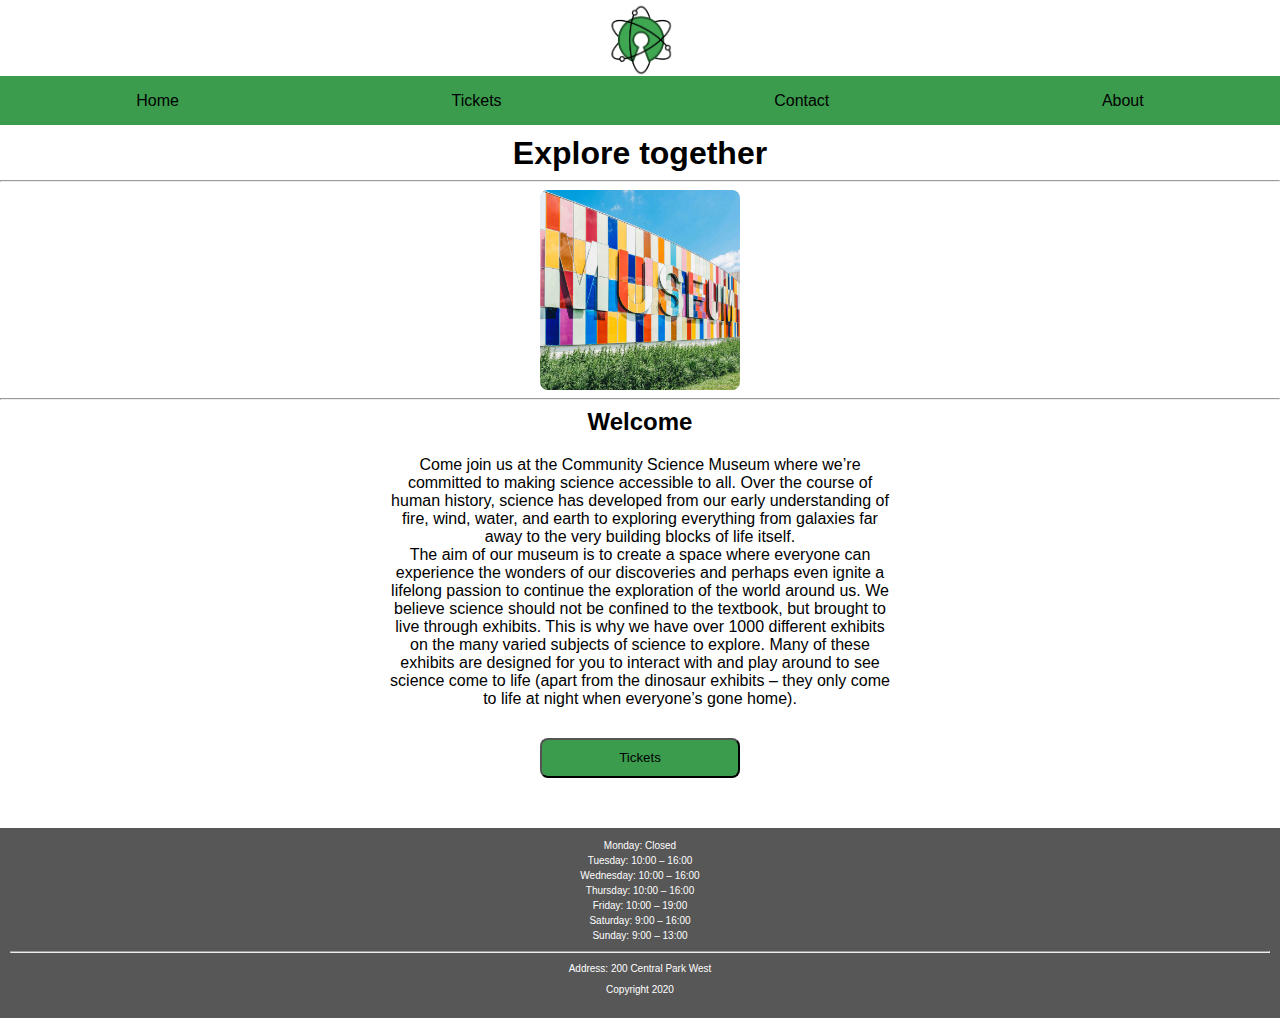
<file: index.html>
<!DOCTYPE html>
<html lang="en">
<head>
    <meta charset="UTF-8">
    <meta name="viewport" content="width=device-width, initial-scale=1.0">
    <meta name="description" content="Home page of the museums website">
    <title>Museum</title>
    <link rel="stylesheet" href="style.css">
</head>





<body>



    <header>
        <div class="headerlogo"><img src="/media/open-science-735787.png" alt="museums logo"></div>
    </header>


    <nav>
        <a href="/index.html">Home</a>
        <a href="/ticket.html">Tickets</a>
        <a href="/contact.html">Contact</a>
        <a href="/about.html">About</a>
    </nav>



    <main>
        
        <h1 class="indexhead">Explore together</h1>
        
        <hr>

        <div class="hpphoto"><img class="museumphoto" src="/media/bildeavmuseum.jpg" alt="picture of the museum from the outside"></div>
        
        <hr>

        <h2 class="welcomehead">Welcome</h2>

        <p class="introtext">Come join us at the Community Science Museum where we’re committed to making science accessible to all.
            Over the course of human history, science has developed from our early understanding of fire, wind, water, and earth to exploring everything from galaxies far away to the very building blocks of life itself.
        </p>
        <p class="introtext2">
            The aim of our museum is to create a space where everyone can experience the wonders of our discoveries and perhaps even ignite a lifelong passion to continue the exploration of the world around us.
            We believe science should not be confined to the textbook, but brought to live through exhibits. This is why we have over 1000 different exhibits on the many varied subjects of science to explore. Many of these exhibits are designed for you to interact with and play around to see science come to life (apart from the dinosaur exhibits – they only come to life at night when everyone’s gone home).
            </p>

            <!-- <hr> -->

            <div class="ticketbutton"> <a href="/ticket.html"><button>Tickets</button></a>      </div>
      

    </main>



    <footer>
        <div class="visitinghours">
            <li class="vhlist">
                <ul class="Vhlistitem">Monday: Closed</ul>
                <ul class="Vhlistitem">Tuesday: 10:00 – 16:00</ul>
                <ul class="Vhlistitem">Wednesday: 10:00 – 16:00</ul>
                <ul class="Vhlistitem">Thursday: 10:00 – 16:00</ul>
                <ul class="Vhlistitem">Friday: 10:00 – 19:00</ul>
                <ul class="Vhlistitem">Saturday: 9:00 – 16:00</ul>
                <ul class="Vhlistitem">Sunday: 9:00 – 13:00 </ul>
            </li>
            <hr>
        </div>

        <div class="address">
            <p>Address: 200 Central Park West</p>
        </div>

        <p>Copyright 2020</p>

    </footer>


    
</body>


</html>
</file>
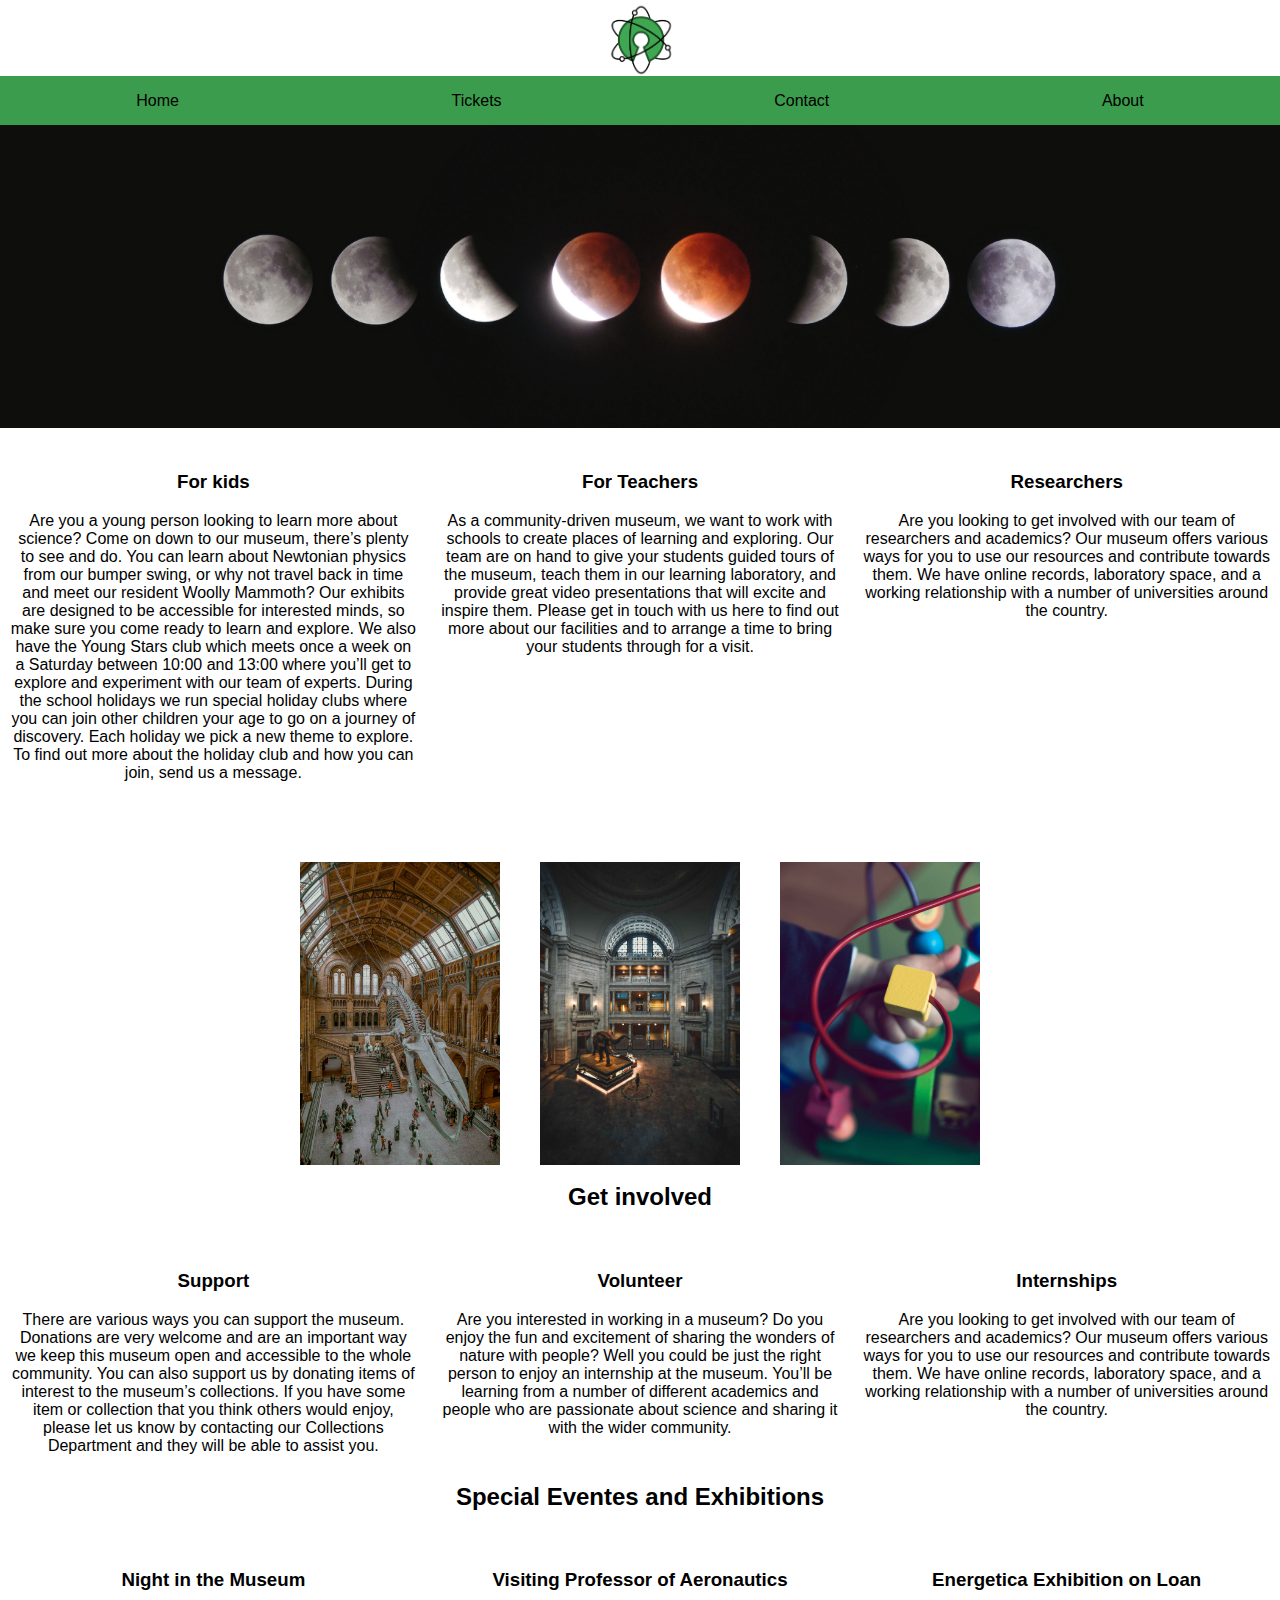
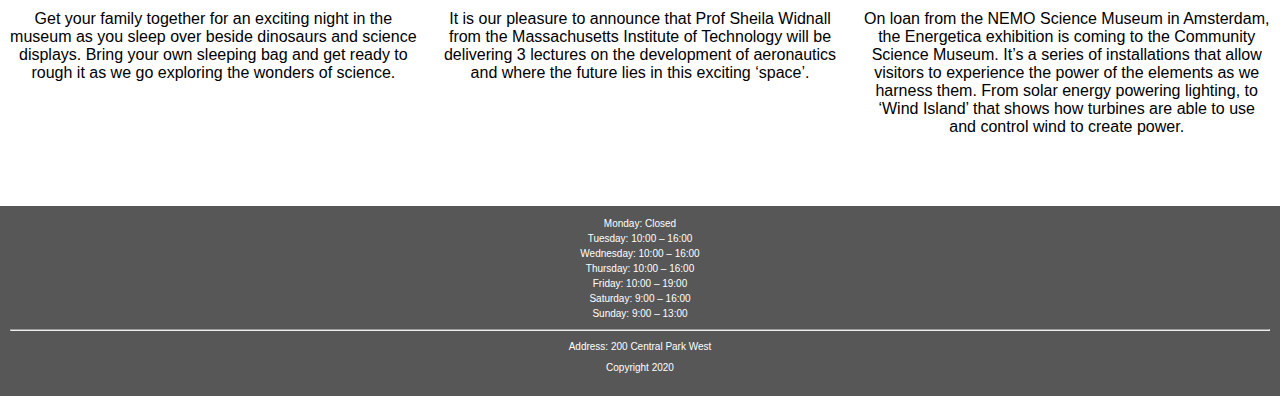
<file: about.html>
<!DOCTYPE html>
<html lang="en">
<head>
    <meta charset="UTF-8">
    <meta name="viewport" content="width=device-width, initial-scale=1.0">
    <meta name="description" content="about page of the museums website">
    <title>About us</title>
    <link rel="stylesheet" href="style.css">
</head>


<body>
    
    <header>
        <div class="headerlogo"><img src="/media/open-science-735787.png" alt="museums logo"></div>
    </header>

    <nav>
        <a href="/index.html">Home</a>
        <a href="/ticket.html">Tickets</a>
        <a href="/contact.html">Contact</a>
        <a href="/about.html">About</a>
    </nav>

    <main>

        <div><img class="banner" src="/media/bannermoon.jpg" alt="picture of the moon"></div>

        <div class="aboutcontainer">
            <div class="forkids">
                <h3>For kids</h3>
                <p>Are you a young person looking to learn more about science? Come on down to our museum, there’s plenty to see and do.
                    You can learn about Newtonian physics from our bumper swing, or why not travel back in time and meet our resident Woolly Mammoth? Our exhibits are designed to be accessible for interested minds, so make sure you come ready to learn and explore.
                    We also have the Young Stars club which meets once a week on a Saturday between 10:00 and 13:00 where you’ll get to explore and experiment with our team of experts.
                    During the school holidays we run special holiday clubs where you can join other children your age to go on a journey of discovery. Each holiday we pick a new theme to explore. To find out more about the holiday club and how you can join, send us a message.
                    </p>
            </div>


            <div class="forteachers">
                <h3>For Teachers</h3>
                <p>As a community-driven museum, we want to work with schools to create places of learning and exploring. Our team are on hand to give your students guided tours of the museum, teach them in our learning laboratory, and provide great video presentations that will excite and inspire them.
                    Please get in touch with us here to find out more about our facilities and to arrange a time to bring your students through for a visit.
                </p>
            </div>


            <div class="researchers">
                <h3>Researchers</h3>
                <p>Are you looking to get involved with our team of researchers and academics? Our museum offers various ways for you to use our resources and contribute towards them. We have online records, laboratory space, and a working relationship with a number of universities around the country.
                </p>
            </div>
        </div>

        <div class="aboutphotos">
            <img class="aboutphotos" src="/media/insidemuseum1.jpg" alt="Picture of the museums interior">
            <img class="aboutphotos" src="/media/insidemuseum2.jpg" alt="Picture of the museums interior">
            <img class="aboutphotos" src="/media/leke.jpg" alt="picture of a toy">
        </div>

        <h2>Get involved</h2>

        <div class="aboutcontainer">
            <div class="support">
                <h3>Support</h3>
                <p>There are various ways you can support the museum. Donations are very welcome and are an important way we keep this museum open and accessible to the whole community. 
                    You can also support us by donating items of interest to the museum’s collections. If you have some item or collection that you think others would enjoy, please let us know by contacting our Collections Department and they will be able to assist you.                    
                    </p>
            </div>


            <div class="volunteer">
                <h3>Volunteer</h3>
                <p>Are you interested in working in a museum? Do you enjoy the fun and excitement of sharing the wonders of nature with people? Well you could be just the right person to enjoy an internship at the museum.
                    You’ll be learning from a number of different academics and people who are passionate about science and sharing it with the wider community.                                        
                </p>
            </div>


            <div class="internships">
                <h3>Internships</h3>
                <p>Are you looking to get involved with our team of researchers and academics? Our museum offers various ways for you to use our resources and contribute towards them. We have online records, laboratory space, and a working relationship with a number of universities around the country.
                </p>
            </div>
        </div>


        <h2>Special Eventes and Exhibitions</h2>

        <div class="aboutcontainer">
            <div class="news">
                <h3>Night in the Museum</h3>
                <p>Get your family together for an exciting night in the museum as you sleep over beside dinosaurs and science displays. Bring your own sleeping bag and get ready to rough it as we go exploring the wonders of science.                   
                    </p>
            </div>


            <div class="news">
                <h3>Visiting Professor of Aeronautics</h3>
                <p>It is our pleasure to announce that Prof Sheila Widnall from the Massachusetts Institute of Technology will be delivering 3 lectures on the development of aeronautics and where the future lies in this exciting ‘space’.                                        
                </p>
            </div>


            <div class="news">
                <h3>Energetica Exhibition on Loan</h3>
                <p>On loan from the NEMO Science Museum in Amsterdam, the Energetica exhibition is coming to the Community Science Museum. It’s a series of installations that allow visitors to experience the power of the elements as we harness them. From solar energy powering lighting, to ‘Wind Island’ that shows how turbines are able to use and control wind to create power.
                </p>
            </div>
        </div>





    </main>

    <footer>
        <div class="Visitinghours">
            <li class="vhlist">
                <ul class="Vhlistitem">Monday: Closed</ul>
                <ul class="Vhlistitem">Tuesday: 10:00 – 16:00</ul>
                <ul class="Vhlistitem">Wednesday: 10:00 – 16:00</ul>
                <ul class="Vhlistitem">Thursday: 10:00 – 16:00</ul>
                <ul class="Vhlistitem">Friday: 10:00 – 19:00</ul>
                <ul class="Vhlistitem">Saturday: 9:00 – 16:00</ul>
                <ul class="Vhlistitem">Sunday: 9:00 – 13:00 </ul>
            </li>
            <hr>
        </div>

        <div class="Address">
            <p>Address: 200 Central Park West</p>
        </div>

        <p>Copyright 2020</p>

    </footer>


</body>


</html>
</file>
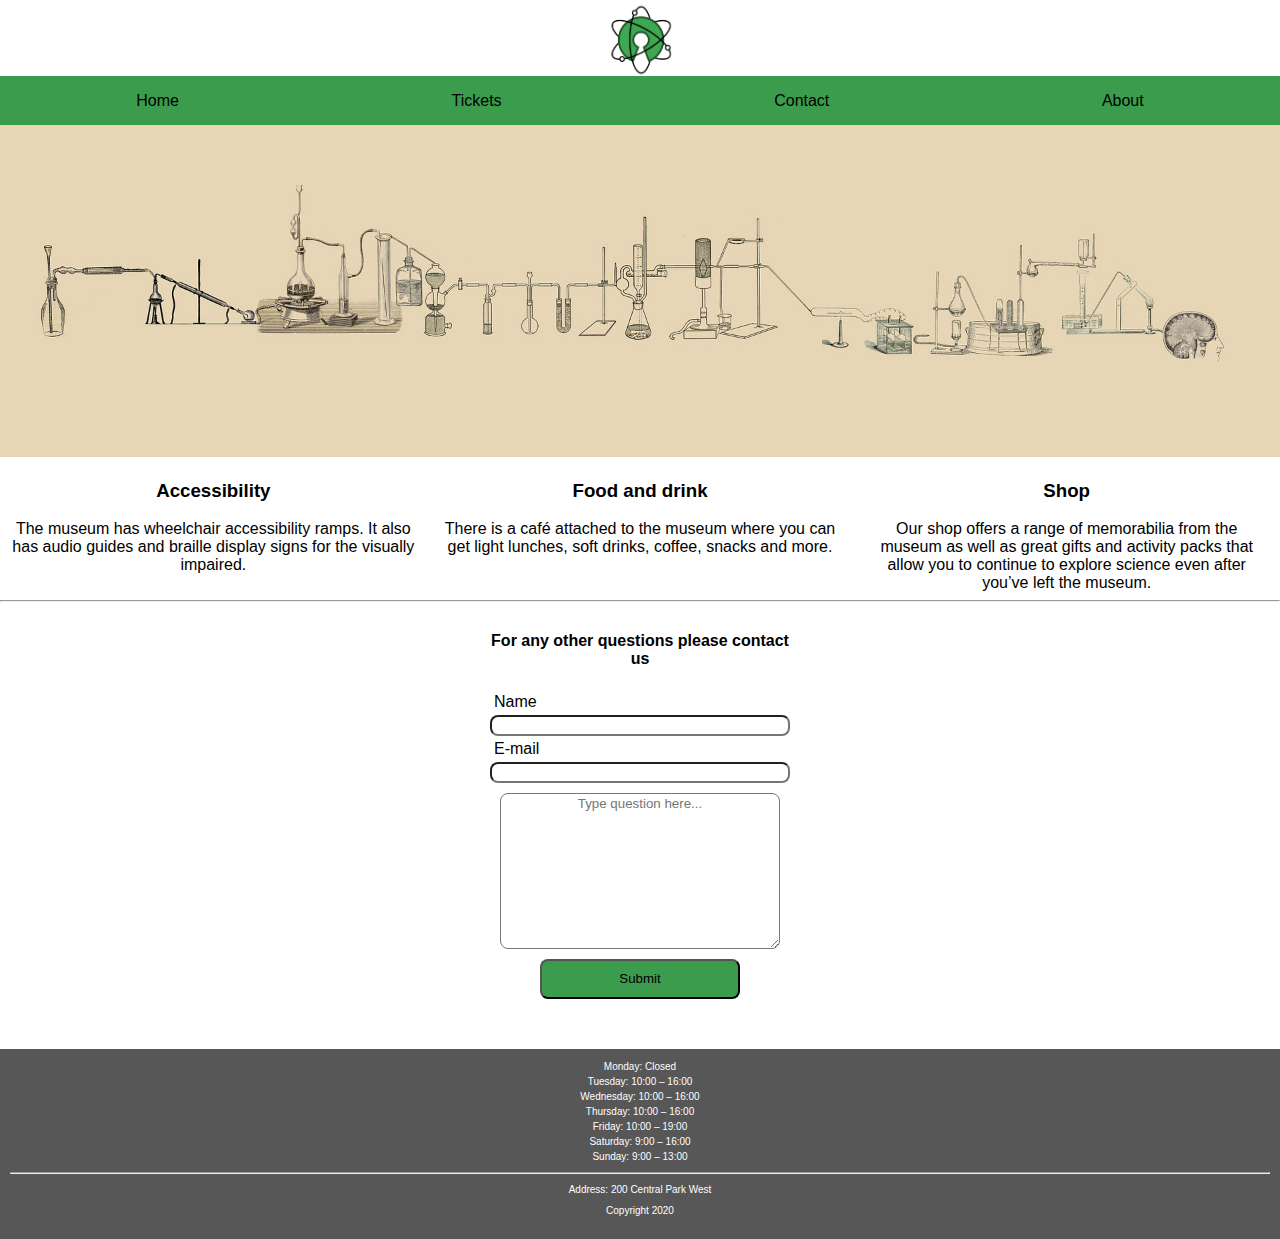
<file: contact.html>
<!DOCTYPE html>
<html lang="en">
<head>
    <meta charset="UTF-8">
    <meta name="viewport" content="width=device-width, initial-scale=1.0">
    <meta name="description" content="contact page of the museums website">
    <title>Contact us</title>
    <link rel="stylesheet" href="style.css">
</head>


<body>
    
    <header>
        <div class="headerlogo"><img src="/media/open-science-735787.png" alt="museums logo"></div>
    </header>

    <nav>
        <a href="/index.html">Home</a>
        <a href="/ticket.html">Tickets</a>
        <a href="/contact.html">Contact</a>
        <a href="/about.html">About</a>
    </nav>

    <main>

        <div class="banner"><img class="banner" src="/media/banner.jpg" alt="Picture of vials and tubes of a scientific nature"></div>


    <div class="contactcontent">
        
        <div class="accessibility">
        <h3>Accessibility</h3>
        <p>The museum has wheelchair accessibility ramps. It also has audio guides and braille display signs for the visually impaired.</p>
        </div>

        <div class="fooddrink">
        <h3>Food and drink</h3>
        <p>There is a café attached to the museum where you can get light lunches, soft drinks, coffee, snacks and more.</p>
        </div>

        <div class="shop">
        <h3>Shop</h3>
        <p>Our shop offers a range of memorabilia from the museum as well as great gifts and activity packs that allow you to continue to explore science even after you’ve left the museum.</p>
        </div>
    </div>
    
    <hr>
        <div class="contactus">
            <h4>For any other questions please contact us</h4>
            <label for="name">Name</label>
            <input type="name" name="name" id="name">
            <label for="email">E-mail</label>
            <input type="email" name="email" id="email">
            <textarea name="questions" id="questions" cols="30" rows="10" placeholder="Type question here..."></textarea>
            <button>Submit</button>
        </div>

    </main>

    <footer>
        <div class="Visitinghours">
            <li class="vhlist">
                <ul class="Vhlistitem">Monday: Closed</ul>
                <ul class="Vhlistitem">Tuesday: 10:00 – 16:00</ul>
                <ul class="Vhlistitem">Wednesday: 10:00 – 16:00</ul>
                <ul class="Vhlistitem">Thursday: 10:00 – 16:00</ul>
                <ul class="Vhlistitem">Friday: 10:00 – 19:00</ul>
                <ul class="Vhlistitem">Saturday: 9:00 – 16:00</ul>
                <ul class="Vhlistitem">Sunday: 9:00 – 13:00 </ul>
            </li>
            <hr>
        </div>

        <div class="Address">
            <p>Address: 200 Central Park West</p>
        </div>

        <p>Copyright 2020</p>

    </footer>


</body>


</html>
</file>
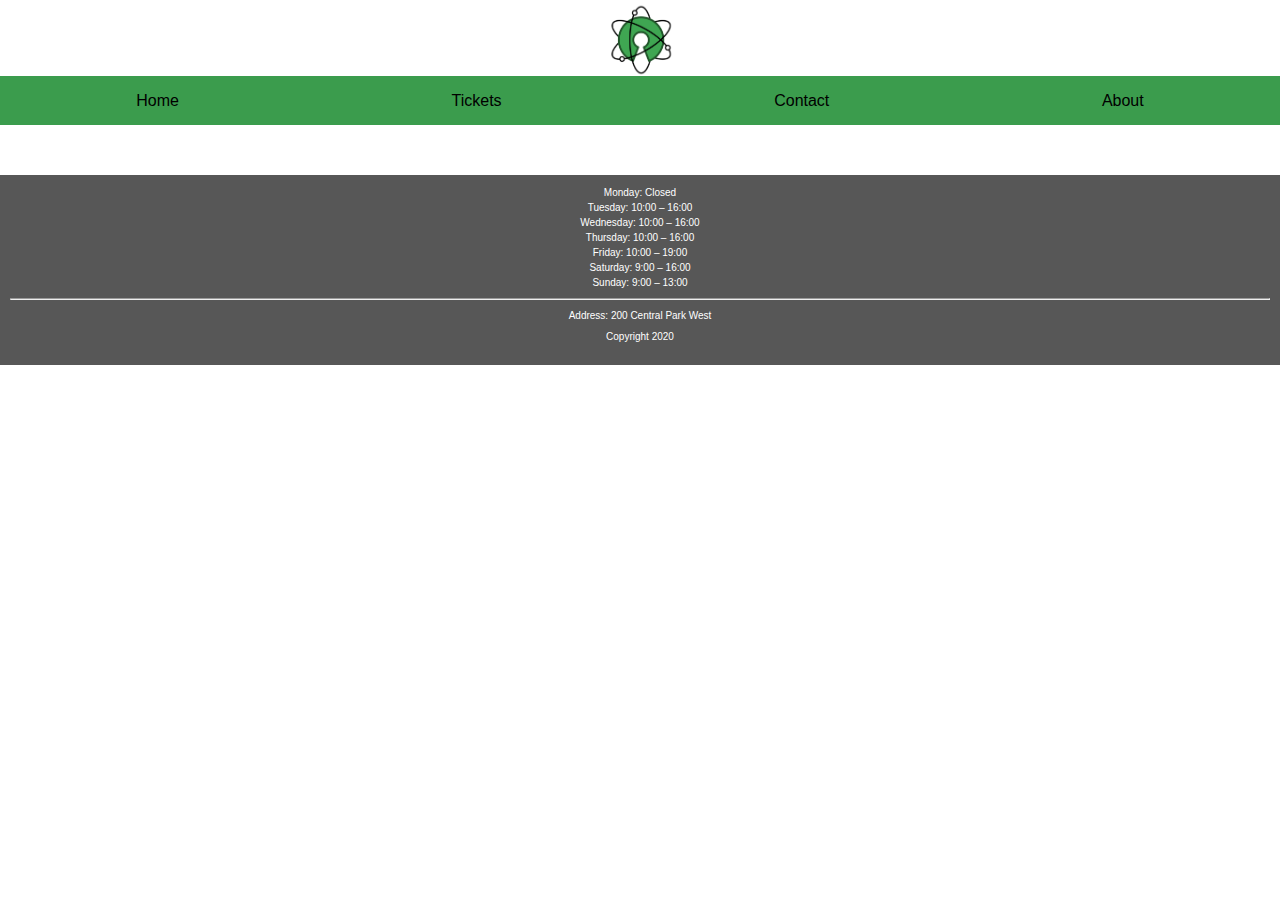
<file: template.html>
<!DOCTYPE html>
<html lang="en">
<head>
    <meta charset="UTF-8">
    <meta name="viewport" content="width=device-width, initial-scale=1.0">
    <meta name="description" content="about page of the museums website">
    <title>Document</title>
    <link rel="stylesheet" href="style.css">
</head>


<body>
    
    <header>
        <div class="headerlogo"><img src="/media/open-science-735787.png" alt="museums logo"></div>
    </header>

    <nav>
        <a href="/index.html">Home</a>
        <a href="/ticket.html">Tickets</a>
        <a href="/contact.html">Contact</a>
        <a href="/about.html">About</a>
    </nav>

    <main>

    </main>

    <footer>
        <div class="Visitinghours">
            <li class="vhlist">
                <ul class="Vhlistitem">Monday: Closed</ul>
                <ul class="Vhlistitem">Tuesday: 10:00 – 16:00</ul>
                <ul class="Vhlistitem">Wednesday: 10:00 – 16:00</ul>
                <ul class="Vhlistitem">Thursday: 10:00 – 16:00</ul>
                <ul class="Vhlistitem">Friday: 10:00 – 19:00</ul>
                <ul class="Vhlistitem">Saturday: 9:00 – 16:00</ul>
                <ul class="Vhlistitem">Sunday: 9:00 – 13:00 </ul>
            </li>
            <hr>
        </div>

        <div class="Address">
            <p>Address: 200 Central Park West</p>
        </div>

        <p>Copyright 2020</p>

    </footer>


</body>


</html>
</file>
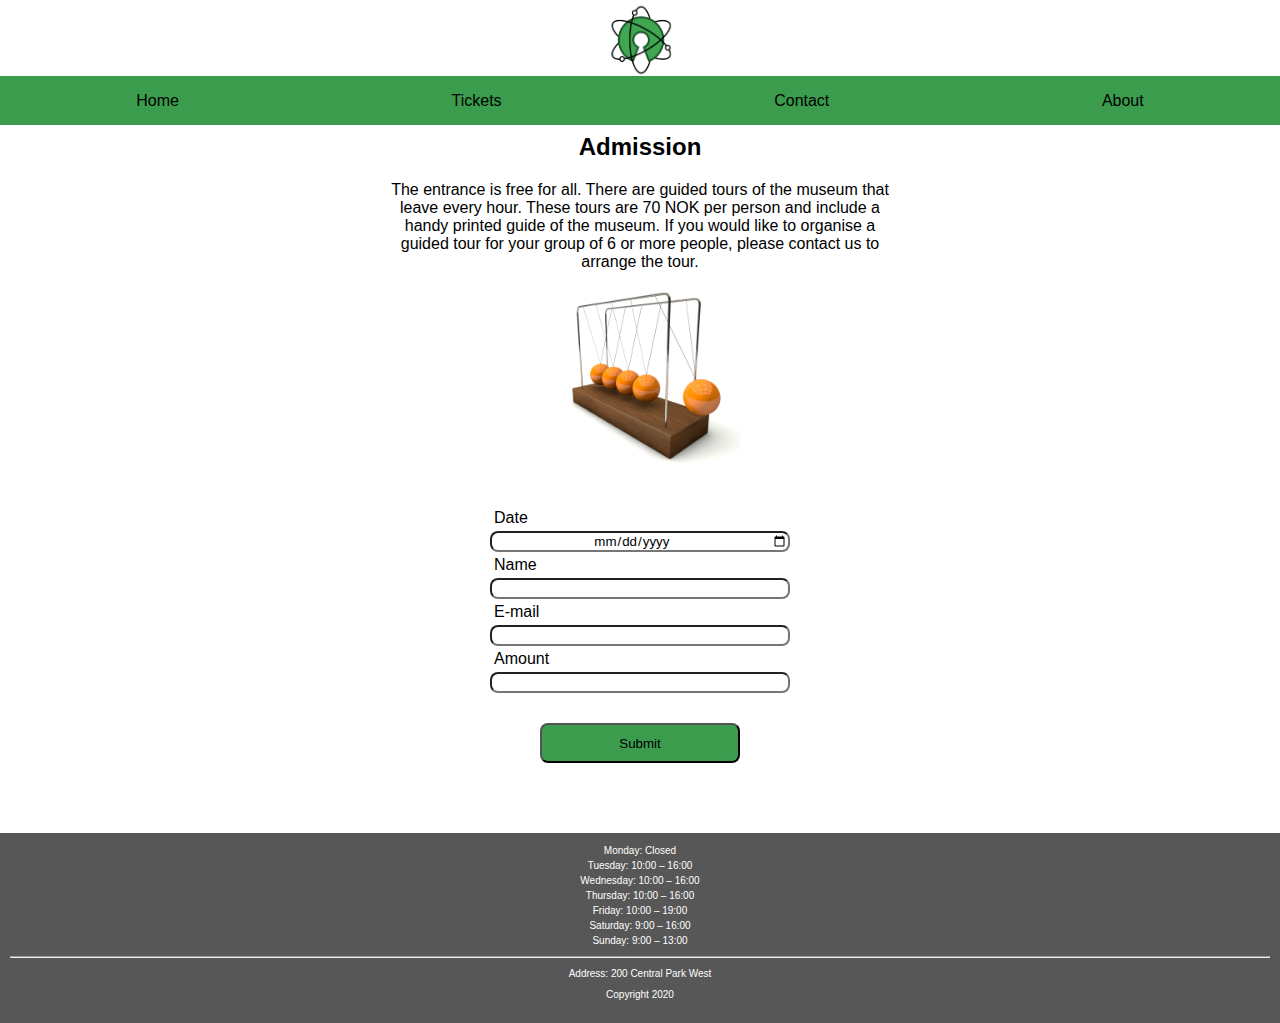
<file: ticket.html>
<!DOCTYPE html>
<html lang="en">
<head>
    <meta charset="UTF-8">
    <meta name="viewport" content="width=device-width, initial-scale=1.0">
    <meta name="description" content="ticket page of the museums website">
    <title>Tickets</title>
    <link rel="stylesheet" href="style.css">
</head>


<body>
    
    <header>
        <div class="headerlogo"><img src="/media/open-science-735787.png" alt="museums logo"></div>
    </header>

    <nav>
        <a href="/index.html">Home</a>
        <a href="/ticket.html">Tickets</a>
        <a href="/contact.html">Contact</a>
        <a href="/about.html">About</a>
    </nav>

    <main>

        <h2>Admission</h2>

        <p>The entrance is free for all. 
            There are guided tours of the museum that leave every hour. These tours are 70 NOK per person and include a handy printed guide of the museum. 
            If you would like to organise a guided tour for your group of 6 or more people, please contact us to arrange the tour.
        </p>

        <div class="ticketphoto">
            <img class="ticketphoto" src="/media/ball-1010907_1920.jpg" alt="Picture of a newtons cradle">
        </div>

        <div class="datepicker">
            <label for="date">Date</label>
            <input type="date" name="date" id="date">
            <label for="name">Name</label>
            <input type="name" name="name" id="name">
            <label for="email">E-mail</label>
            <input type="Email" name="email" id="email">
            <label for="quantity">Amount</label>
            <input type="number" name="quantity" id="quantity" min="1" max="5">
        </div>

        <button class="rescta">Submit</button>


    </main>

    <footer>
        <div class="visitinghours">
            <li class="vhlist">
                <ul class="vhlistitem">Monday: Closed</ul>
                <ul class="vhlistitem">Tuesday: 10:00 – 16:00</ul>
                <ul class="vhlistitem">Wednesday: 10:00 – 16:00</ul>
                <ul class="vhlistitem">Thursday: 10:00 – 16:00</ul>
                <ul class="vhlistitem">Friday: 10:00 – 19:00</ul>
                <ul class="vhlistitem">Saturday: 9:00 – 16:00</ul>
                <ul class="vhlistitem">Sunday: 9:00 – 13:00 </ul>
            </li>
            <hr>
        </div>

        <div class="address">
            <p>Address: 200 Central Park West</p>
        </div>

        <p>Copyright 2020</p>

    </footer>


</body>


</html>
</file>
<file: style.css>
* {
    text-decoration: none;
    font-family: 'Trebuchet MS', 'Lucida Sans Unicode', sans-serif;
    /* color: white; */
    color: black;
    text-align: center;
}

html, body {
    margin: 0;
    padding: 0;
}

body {
    /* background-image: url(/media/bakgrunn.jpg); */
    background-color: white;
    background-size: 100%;
}

header {
    /* background-color: #e5ae17b0; */
    height: 76px;
    width: auto;
}

nav {
    background-color:#3B9C4D;
    height: 49px;
    width: auto;
    display: flex;
}

main {
    /* background-color:#3e3e3e5d; */
    height: auto;
    width: auto;
    clear: both;
}

footer {
    background-color: #000000a8;
    height: 170px;
    width: auto;
    margin-top: 50px;
    padding: 10px;
}

nav a {
    margin: auto;
    align-items: center;
    justify-content: center;
}

main p {
    padding-left: 10px;
    padding-right: 10px;
}

.introtext2 {
    display: none
}

.indexhead {
    margin-top: 10px;
    margin-bottom: 0;
}

.visitinghours {
    text-align: center;
}

.vhlist {
    text-align: center;
    display: flex;
    font-size: 10px;
    flex-direction: column;
}

ul {
    padding-left: 0;
    margin-top: 2px;
    margin-bottom: 2px;
    color: white; 
}

.address {
    text-align: center;
}

footer p {
    font-size: 10px;
    margin-bottom: 0;
    color: white;
}

.hpphoto {
    background-color: rgba(0, 128, 128, 0);
    width: auto;
    height: 200px;
    padding: 0;
    margin: 0;
}

.hpphoto img {
    max-height: 200px;
    border-radius: 8px;
}




header img {
    max-width: 80px;
    max-height: 80px;
}

h2 {
    margin-top: 8px;
}

button {
    width: 200px;
    height: 40px;
    background-color: #3B9C4D;
    border-color: black;
    border-radius: 8px;
}

.ticketbutton {
    margin-top: 30px;
    margin-bottom: 30px;
}

.datepicker {
    margin: 30px;
    margin-left: auto;
    margin-right: auto;
    display: flex;
    flex-direction: column;
    max-width: 300px;
}

.rescta {
    margin-bottom: 20px;
}

.ticketphoto {
    width: 200px;
    margin: auto;
}

input {
    border-radius: 8px;
}
label {
    text-align: left;
    margin: 4px;
}

.banner {
    width: 100%;
    height: auto;
    margin-left: auto;
    margin-right: auto;
}

textarea {
    margin: 10px;
    border-radius: 8px;
}

.contactus {
    display: flex;
    flex-direction: column;
    max-width: 300px;
    justify-content: center;
    margin-left: auto;
    margin-right: auto;
}

.contactus button {
    margin-left: auto;
    margin-right: auto;
}

.aboutphotos {
    display: flex;
    flex-direction: column;
    width: 300px;
    justify-content: center;
    margin-right: auto;
    margin-left: auto;
    padding-left: 0;
    padding-right: 0;
    padding-top: 5px;
    padding-bottom: 5px;
    border-radius: 8px;
}




@media only screen and (min-width: 768px) {

    main p {
        max-width: 500px;
        margin: auto;
    }

    .introtext2 {
        display: block;
    }

    .contactcontent {
        display: flex;
        flex-direction: row;
        margin-left: auto;
        margin-right: auto;
        justify-content: center;
    }

    .aboutcontainer {
        display: flex;
        flex-direction: row;
        justify-content: center;
    }
    
    .aboutphotos {
        display: flex;
        flex-direction: row;
        width: 200px;
        justify-content: center;
        margin-left: auto;
        margin-right: auto;
        padding-left: 20px;
        padding-right: 20px;
        padding-top: 30px;
    }

    .aboutcontainer {
        padding-top: 20px;
        padding-bottom: 20px;
    }

}

@media only screen and (min-width: 1350px) {
    .aboutphotos {
        display: flex;
        flex-direction: row;
        width: 300px;
        justify-content: center;
        margin-left: auto;
        margin-right: auto;
        padding-left: 100px;
        padding-right: 100px;
        padding-top: 30px;
    }
}
</file>
